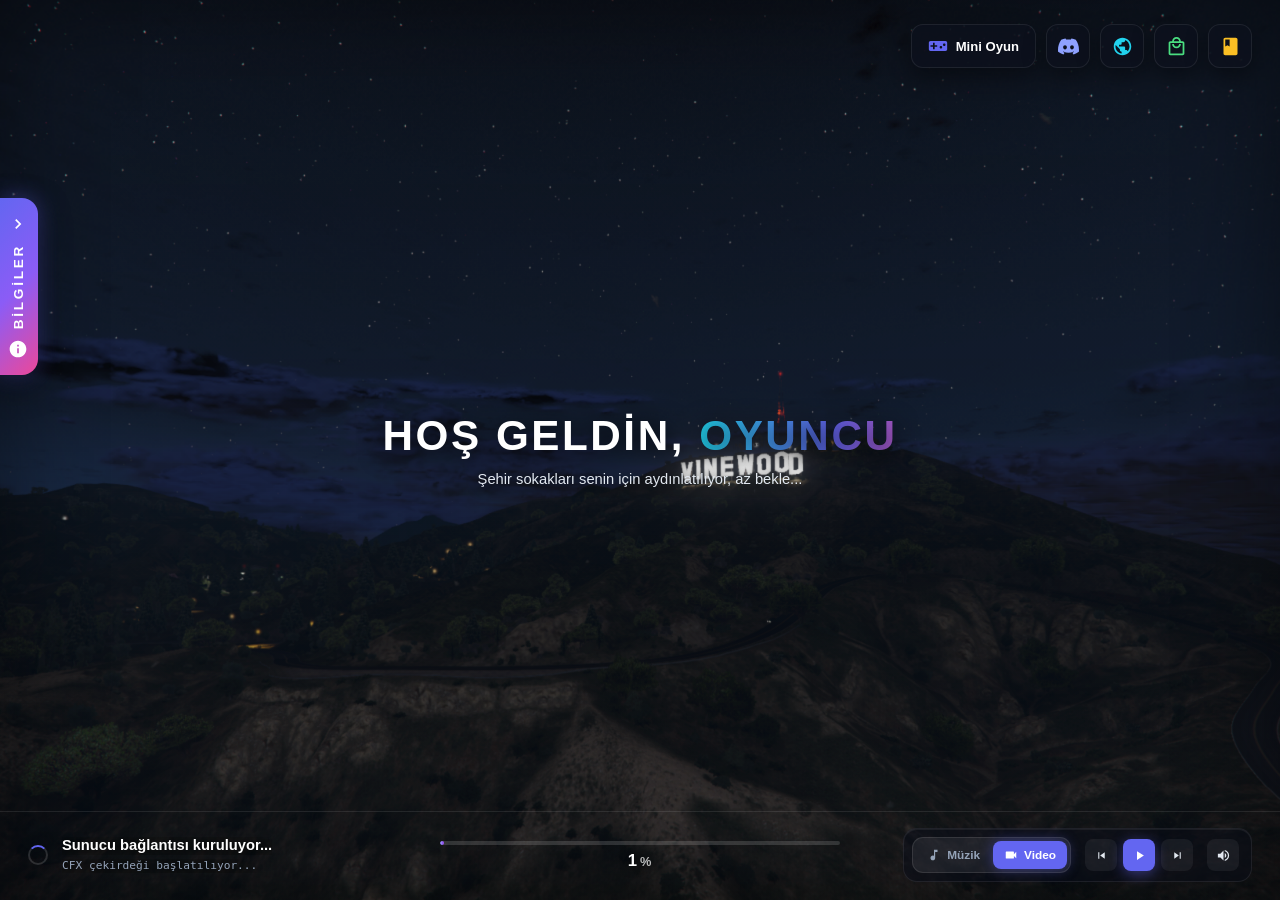
<file: NtLoading.V3/html/index.html>
<!DOCTYPE html>
<html lang="tr">
<head>
    <meta charset="UTF-8">
    <meta name="viewport" content="width=device-width, initial-scale=1.0">
    <title>FiveM Loading Screen</title>

    <!-- Stylesheets -->
    <link rel="stylesheet" href="css/animations.css">
    <link rel="stylesheet" href="css/style.css">
</head>
<body>

    <!-- 1. BACKGROUND MEDIA LAYER -->
    <div id="background-layer">
        <!-- Local Video Element -->
        <video id="bg-video" class="bg-media" playsinline muted loop disablepictureinpicture></video>

        <!-- YouTube Video IFrame Embed -->
        <div id="bg-youtube-wrapper">
            <iframe id="bg-youtube-frame" frameborder="0" allow="accelerometer; autoplay; clipboard-write; encrypted-media; gyroscope; picture-in-picture; web-share" allowfullscreen referrerpolicy="strict-origin-when-cross-origin"></iframe>
        </div>

        <!-- Image Slideshow Container -->
        <div id="bg-slider"></div>

        <!-- Dark Gradient Overlay & Vignette for Readability -->
        <div id="bg-overlay"></div>
        <div id="bg-vignette"></div>
    </div>

    <!-- 2. AMBIENT PARTICLES & CURSOR SPOTLIGHT -->
    <canvas id="particles-canvas"></canvas>
    <div id="cursor-glow"></div>

    <!-- 3. MAIN UI CONTAINER -->
    <div id="app-container">

        <!-- TOP ROW (Left Panel & Right Music Player) -->
        <div class="top-row">

            <!-- LEFT COLUMN: info panel (slides in from the left edge) -->
            <div class="left-column">
            <!-- Edge tab that opens the info panel (shown while the panel is closed) -->
            <button id="panel-expand-btn" class="panel-tab" title="Bilgileri Göster">
                <svg class="panel-tab-arrow" viewBox="0 0 24 24"><path d="M10 6L8.59 7.41 13.17 12l-4.58 4.59L10 18l6-6z"/></svg>
                <span class="panel-tab-label">Bilgiler</span>
                <svg class="panel-tab-icon" viewBox="0 0 24 24"><path d="M12 2C6.48 2 2 6.48 2 12s4.48 10 10 10 10-4.48 10-10S17.52 2 12 2zm1 15h-2v-6h2v6zm0-8h-2V7h2v2z"/></svg>
            </button>

            <!-- LEFT INFORMATION PANEL -->
            <aside id="left-panel">
                <!-- Server Brand Header -->
                <div class="server-header">
                    <div class="logo-wrapper">
                        <img id="server-logo" class="server-logo" src="assets/logo.png" alt="Server Logo">
                    </div>
                    <div class="server-titles">
                        <h1 id="server-name" class="server-name">LUMINA ROLEPLAY</h1>
                        <p id="server-tagline" class="server-tagline">Yeni Nesil Şehir & Kaliteli Rol Deneyimi</p>
                        <div class="status-badge">
                            <span class="badge-dot"></span>
                            <span id="status-badge-text">V2.5 • Çevrimiçi</span>
                        </div>
                    </div>
                    <!-- Close / Collapse Button -->
                    <button id="panel-collapse-btn" class="panel-collapse-btn" title="Bilgi Panelini Kapat / Gizle">
                        <svg viewBox="0 0 24 24"><path fill="currentColor" d="M19 6.41L17.59 5 12 10.59 6.41 5 5 6.41 10.59 12 5 17.59 6.41 19 12 13.41 17.59 19 19 17.59 13.41 12z"/></svg>
                    </button>
                </div>

                <!-- Tab Navigation Buttons -->
                <nav class="tab-nav" id="tab-nav">
                    <button class="tab-btn active" data-tab="staff">
                        <svg viewBox="0 0 24 24"><path d="M5 16L3 5l5.5 5L12 4l3.5 6L21 5l-2 11H5zm14 3c0 .6-.4 1-1 1H6c-.6 0-1-.4-1-1v-1h14v1z"/></svg>
                        <span>Ekip</span>
                    </button>
                    <button class="tab-btn" data-tab="rules">
                        <svg viewBox="0 0 24 24"><path d="M12 1L3 5v6c0 5.55 3.84 10.74 9 12 5.16-1.26 9-6.45 9-12V5l-9-4zm-2 16l-4-4 1.41-1.41L10 14.17l6.59-6.59L18 9l-8 8z"/></svg>
                        <span>Kurallar</span>
                    </button>
                    <button class="tab-btn" data-tab="keybinds">
                        <svg viewBox="0 0 24 24"><path d="M20 5H4c-1.1 0-1.99.9-1.99 2L2 17c0 1.1.9 2 2 2h16c1.1 0 2-.9 2-2V7c0-1.1-.9-2-2-2zm-9 3h2v2h-2V8zm0 3h2v2h-2v-2zM8 8h2v2H8V8zm0 3h2v2H8v-2zm-1 2H5v-2h2v2zm0-3H5V8h2v2zm9 7H8v-2h8v2zm0-4h-2v-2h2v2zm0-3h-2V8h2v2zm3 3h-2v-2h2v2zm0-3h-2V8h2v2z"/></svg>
                        <span>Tuşlar</span>
                    </button>
                    <button class="tab-btn" data-tab="gallery">
                        <svg viewBox="0 0 24 24"><path d="M21 19V5c0-1.1-.9-2-2-2H5c-1.1 0-2 .9-2 2v14c0 1.1.9 2 2 2h14c1.1 0 2-.9 2-2zM8.5 13.5l2.5 3.01L14.5 12l4.5 6H5l3.5-4.5z"/></svg>
                        <span>Galeri</span>
                    </button>
                </nav>

                <!-- Tab Content Area -->
                <div class="tab-content-area" id="tab-content-area">

                    <!-- TAB 1: STAFF (rendered from Config.panel.tabs.staff) -->
                    <div class="tab-pane active" id="tab-staff">
                        <div class="staff-list" id="staff-list"></div>
                    </div>

                    <!-- TAB 2: RULES (rendered from Config.panel.tabs.rules) -->
                    <div class="tab-pane" id="tab-rules">
                        <div class="rules-list" id="rules-list"></div>
                    </div>

                    <!-- TAB 3: KEYBINDS (rendered from Config.panel.tabs.keybinds) -->
                    <div class="tab-pane" id="tab-keybinds">
                        <div class="keys-grid" id="keys-grid"></div>
                    </div>

                    <!-- TAB 4: GALLERY -->
                    <div class="tab-pane" id="tab-gallery">
                        <div class="gallery-container">
                            <div class="gallery-display">
                                <img id="gallery-img" class="gallery-img" src="assets/images/vinewood.png" alt="Server Photo">
                                <button id="gallery-prev" class="gallery-nav-btn prev" title="Önceki">
                                    <svg width="18" height="18" viewBox="0 0 24 24"><path fill="currentColor" d="M15.41 7.41L14 6l-6 6 6 6 1.41-1.41L10.83 12z"/></svg>
                                </button>
                                <button id="gallery-next" class="gallery-nav-btn next" title="Sonraki">
                                    <svg width="18" height="18" viewBox="0 0 24 24"><path fill="currentColor" d="M10 6L8.59 7.41 13.17 12l-4.58 4.59L10 18l6-6z"/></svg>
                                </button>
                            </div>
                            <div id="gallery-caption" class="gallery-caption">Vinewood Tepeleri & Gün Batımı Manzarası</div>
                            <div id="gallery-dots" class="gallery-dots"></div>
                        </div>
                    </div>

                </div>
            </aside>
            </div>

            <!-- TOP RIGHT: mini game button + social / link buttons (rendered from Config.socials) -->
            <div class="top-right">
                <button id="minigame-open-btn" class="minigame-open-btn" title="Beklerken mini oyun oyna">
                    <svg viewBox="0 0 24 24"><path d="M21 6H3c-1.1 0-2 .9-2 2v8c0 1.1.9 2 2 2h18c1.1 0 2-.9 2-2V8c0-1.1-.9-2-2-2zm-10 7H8v3H6v-3H3v-2h3V8h2v3h3v2zm4.5 2c-.83 0-1.5-.67-1.5-1.5s.67-1.5 1.5-1.5 1.5.67 1.5 1.5-.67 1.5-1.5 1.5zm4-3c-.83 0-1.5-.67-1.5-1.5S18.67 9 19.5 9s1.5.67 1.5 1.5-.67 1.5-1.5 1.5z"/></svg>
                    <span>Mini Oyun</span>
                </button>
                <div id="social-bar" class="social-bar"></div>
            </div>

        </div>

        <!-- SCREEN CENTER: PLAYER GREETING & ROTATING MESSAGE -->
        <div id="player-greeting-dock">
            <h2 class="greeting-title">
                <span class="greeting-prefix">Hoş geldin,</span>
                <span id="dock-player-name" class="neon-player-name">Oyuncu</span>
            </h2>
            <div id="rotating-status-message" class="rotating-status-message">Şehir sokakları senin için aydınlatılıyor, az bekle...</div>
        </div>

        <!-- BOTTOM LOADING DOCK -->
        <footer id="bottom-dock">
            <!-- LEFT: status + detailed log line (from FiveM onLogLine) -->
            <div class="dock-left">
                <div class="dock-spinner"></div>
                <div class="dock-status-texts">
                    <span id="status-main-text" class="status-main-text">Sunucu bağlantısı kuruluyor...</span>
                    <span id="dock-log-line" class="dock-log-line">Kaynaklar hazırlanıyor...</span>
                </div>
            </div>

            <!-- CENTER: progress bar + percentage -->
            <div class="dock-center">
                <div id="loading-bar-track" class="loading-bar-track">
                    <div id="loading-bar-fill" class="loading-bar-fill"></div>
                </div>
                <div id="dock-percentage" class="dock-percentage">
                    <span id="dock-percentage-value">0</span><span class="dock-percentage-sign">%</span>
                </div>
            </div>

            <!-- RIGHT: music player -->
            <section id="music-player">
                <!-- Sound source switch: playlist music / background video sound -->
                <div class="source-switch" id="audio-source-switch">
                    <button class="source-option" data-source="music" title="Şarkı listesini çal">
                        <svg viewBox="0 0 24 24"><path d="M12 3v10.55c-.59-.34-1.27-.55-2-.55-2.21 0-4 1.79-4 4s1.79 4 4 4 4-1.79 4-4V7h4V3h-6z"/></svg>
                        <span>Müzik</span>
                    </button>
                    <button class="source-option" data-source="video" title="Arka plan videosunun sesini çal">
                        <svg viewBox="0 0 24 24"><path d="M17 10.5V7c0-.55-.45-1-1-1H4c-.55 0-1 .45-1 1v10c0 .55.45 1 1 1h12c.55 0 1-.45 1-1v-3.5l4 4v-11l-4 4z"/></svg>
                        <span>Video</span>
                    </button>
                </div>
                <div class="player-main-info">
                    <div class="disc-wrapper">
                        <img id="album-cover" class="album-cover" src="assets/images/vinewood.png" alt="Album Cover">
                        <div class="disc-center-dot"></div>
                    </div>
                    <div class="track-details">
                        <div id="track-title" class="track-title">Lost in Night City</div>
                        <div id="track-artist" class="track-artist">Lumina Radio</div>
                    </div>
                    <!-- Equalizer bars animation -->
                    <div class="mini-eq" id="mini-eq">
                        <span class="eq-bar"></span>
                        <span class="eq-bar"></span>
                        <span class="eq-bar"></span>
                        <span class="eq-bar"></span>
                    </div>
                </div>

                <!-- Autoplay Policy Prompt Button -->
                <div id="autoplay-prompt" title="Müziği başlatmak için tıklayın">
                    <svg viewBox="0 0 24 24"><path d="M12 3v10.55c-.59-.34-1.27-.55-2-.55-2.21 0-4 1.79-4 4s1.79 4 4 4 4-1.79 4-4V7h4V3h-6z"/></svg>
                    <span>Müziği Başlatmak İçin Tıklayın</span>
                </div>

                <!-- Seek Bar -->
                <div class="progress-container">
                    <div class="progress-track-wrapper" id="progress-track">
                        <div class="progress-fill" id="progress-fill"></div>
                    </div>
                    <div class="time-stamps">
                        <span id="current-time">00:00</span>
                        <span id="duration-time">00:00</span>
                    </div>
                </div>

                <!-- Controls Buttons -->
                <div class="player-controls">
                    <button class="control-btn" id="shuffle-btn" title="Karışık Çal">
                        <svg viewBox="0 0 24 24"><path d="M10.59 9.17L5.41 4 4 5.41l5.17 5.17 1.42-1.41zM14.5 4l2.04 2.04L4 18.59 5.41 20 17.96 7.46 20 9.5V4h-5.5zm.33 9.41l-1.41 1.41 3.13 3.13L14.5 20H20v-5.5l-2.04 2.04-3.13-3.13z"/></svg>
                    </button>
                    <button class="control-btn" id="prev-track-btn" title="Önceki Parça">
                        <svg viewBox="0 0 24 24"><path d="M6 6h2v12H6zm3.5 6l8.5 6V6z"/></svg>
                    </button>
                    <button class="control-btn play-pause-btn" id="play-pause-btn" title="Oynat / Duraklat (Space)">
                        <svg id="play-pause-icon" viewBox="0 0 24 24"><path d="M8 5v14l11-7z"/></svg>
                    </button>
                    <button class="control-btn" id="next-track-btn" title="Sonraki Parça">
                        <svg viewBox="0 0 24 24"><path d="M6 18l8.5-6L6 6v12zM16 6v12h2V6h-2z"/></svg>
                    </button>
                    <button class="control-btn" id="repeat-btn" title="Tekrarla">
                        <svg viewBox="0 0 24 24"><path d="M7 7h10v3l4-4-4-4v3H5v6h2V7zm10 10H7v-3l-4 4 4 4v-3h12v-6h-2v4z"/></svg>
                    </button>
                </div>

                <!-- Volume Slider & Mute -->
                <div class="volume-row">
                    <button class="mute-btn" id="mute-btn" title="Sesi Aç / Kapat">
                        <svg id="mute-icon" viewBox="0 0 24 24"><path d="M3 9v6h4l5 5V4L7 9H3zm13.5 3c0-1.77-1.02-3.29-2.5-4.03v8.05c1.48-.73 2.5-2.25 2.5-4.02zM14 3.23v2.06c2.89.86 5 3.54 5 6.71s-2.11 5.85-5 6.71v2.06c4.01-.91 7-4.49 7-8.77s-2.99-7.86-7-8.77z"/></svg>
                    </button>
                    <input type="range" class="volume-slider" id="volume-slider" min="0" max="100" value="25" title="Ses Seviyesi">
                </div>
            </section>
        </footer>

    </div>

    <!-- MINI GAME OVERLAY (background video / music pause while it is open) -->
    <div id="minigame-overlay" class="minigame-overlay" hidden>
        <canvas id="minigame-canvas"></canvas>

        <!-- Top left: score card -->
        <div class="minigame-scorecard">
            <div id="minigame-scorebox" class="minigame-scorebox">
                <span class="minigame-score-label">Skor</span>
                <b id="minigame-score" class="minigame-score-value">0</b>
                <span id="minigame-record" class="minigame-record" hidden>Yeni rekor</span>
                <div id="minigame-gains" class="minigame-gains"></div>
            </div>
            <div class="minigame-substats">
                <span>Son skor <b id="minigame-last">0</b></span>
                <span>En iyi <b id="minigame-best">0</b></span>
                <span>Uzunluk <b id="minigame-length">0</b></span>
            </div>
        </div>

        <!-- Top center: real loading progress -->
        <div class="minigame-loading">Sunucu yükleniyor <b><span id="minigame-loading">0</span>%</b></div>

        <!-- Top right: close button + live ranking -->
        <div class="minigame-side">
            <button id="minigame-close" class="minigame-close">
                <svg viewBox="0 0 24 24"><path d="M19 6.41L17.59 5 12 10.59 6.41 5 5 6.41 10.59 12 5 17.59 6.41 19 12 13.41 17.59 19 19 17.59 13.41 12z"/></svg>
                <span>Kapat</span>
            </button>
            <div class="minigame-rankcard">
                <span class="minigame-rank-title">Sıralama</span>
                <ol id="minigame-ranks" class="minigame-ranks"></ol>
            </div>
        </div>

        <div id="minigame-banner" class="minigame-banner"></div>

        <div class="minigame-hint">Fareyle yönlendir · Basılı tut veya Boşluk: hızlan · Altın yıldız: süper yem · Esc: kapat</div>

        <div id="minigame-gameover" class="minigame-gameover" hidden>
            <div class="minigame-skull">💀</div>
            <h3 id="minigame-death-title">Yandın!</h3>
            <p id="minigame-death-message" class="minigame-death-message"></p>
            <p>Skor: <b id="minigame-final-score">0</b></p>
            <button id="minigame-restart" class="minigame-restart">Tekrar Oyna</button>
        </div>
    </div>

    <!-- TOAST NOTIFICATION (Copy feedback etc.) -->
    <div id="toast-notification">
        <svg viewBox="0 0 24 24"><path d="M9 16.17L4.83 12l-1.42 1.41L9 19 21 7l-1.41-1.41z"/></svg>
        <span id="toast-text">Bağlantı panoya kopyalandı!</span>
    </div>

    <!-- JAVASCRIPT MODULES -->
    <script src="config.js"></script>
    <script src="js/background.js"></script>
    <script src="js/player.js"></script>
    <script src="js/loader.js"></script>
    <script src="js/game.js"></script>
    <script src="js/app.js"></script>

</body>
</html>
</file>
<file: NtLoading.V3/html/css/animations.css>
/**
 * ====================================================================
 *                 ANIMATIONS & MICRO-INTERACTIONS
 * ====================================================================
 */

/* Staggered Fade In Up for Main UI Elements */
@keyframes fadeInUp {
    0% {
        opacity: 0;
        transform: translateY(24px);
    }
    100% {
        opacity: 1;
        transform: translateY(0);
    }
}

@keyframes fadeInLeft {
    0% {
        opacity: 0;
        transform: translateX(-32px);
    }
    100% {
        opacity: 1;
        transform: translateX(0);
    }
}

@keyframes fadeInRight {
    0% {
        opacity: 0;
        transform: translateX(32px);
    }
    100% {
        opacity: 1;
        transform: translateX(0);
    }
}

@keyframes fadeInScale {
    0% {
        opacity: 0;
        transform: scale(0.95);
    }
    100% {
        opacity: 1;
        transform: scale(1);
    }
}

/* Vinyl / Music Disc Rotation */
@keyframes spinDisc {
    0% {
        transform: rotate(0deg);
    }
    100% {
        transform: rotate(360deg);
    }
}

/* Shimmer Wave on Loading Bar */
@keyframes shimmerWave {
    0% {
        transform: translateX(-100%);
    }
    100% {
        transform: translateX(200%);
    }
}

/* Pulsing Status Dot */
@keyframes pulseGlow {
    0%, 100% {
        transform: scale(1);
        opacity: 0.9;
        box-shadow: 0 0 0 0 rgba(99, 102, 241, 0.6);
    }
    50% {
        transform: scale(1.1);
        opacity: 1;
        box-shadow: 0 0 14px 4px rgba(99, 102, 241, 0.35);
    }
}

@keyframes pulseDotGreen {
    0%, 100% {
        opacity: 1;
        transform: scale(1);
        box-shadow: 0 0 6px rgba(34, 197, 94, 0.7);
    }
    50% {
        opacity: 0.6;
        transform: scale(0.85);
        box-shadow: 0 0 2px rgba(34, 197, 94, 0.3);
    }
}

/* Audio Visualizer Equalizer Bars */
@keyframes eqBar1 {
    0%, 100% { height: 6px; }
    50% { height: 18px; }
}

@keyframes eqBar2 {
    0%, 100% { height: 14px; }
    50% { height: 8px; }
}

@keyframes eqBar3 {
    0%, 100% { height: 8px; }
    50% { height: 22px; }
}

@keyframes eqBar4 {
    0%, 100% { height: 18px; }
    50% { height: 6px; }
}

/* Neon Flow Gradient Animation */
@keyframes neonFlow {
    0% {
        background-position: 0% 50%;
    }
    100% {
        background-position: 200% 50%;
    }
}

/* Rotating Message Transition */
@keyframes textSlideFade {
    0% {
        opacity: 0;
        transform: translateY(6px);
    }
    100% {
        opacity: 1;
        transform: translateY(0);
    }
}

/* Bottom Dock entrance */
@keyframes dockRise {
    0% {
        opacity: 0;
        transform: translateY(40px);
    }
    100% {
        opacity: 1;
        transform: translateY(0);
    }
}

/* Info panel edge tab: nudge, glow pulse, sheen and arrow */
@keyframes tabNudge {
    0%, 70%, 100% {
        transform: translateX(0);
    }
    78% {
        transform: translateX(8px);
    }
    86% {
        transform: translateX(0);
    }
    93% {
        transform: translateX(5px);
    }
}

@keyframes tabGlow {
    0%, 100% {
        box-shadow: 0 10px 30px rgba(0, 0, 0, 0.5), 0 0 14px rgba(99, 102, 241, 0.45);
    }
    50% {
        box-shadow: 0 10px 30px rgba(0, 0, 0, 0.5), 0 0 34px rgba(236, 72, 153, 0.75);
    }
}

@keyframes tabSheen {
    0%, 55% {
        transform: translateY(-120%);
    }
    100% {
        transform: translateY(340%);
    }
}

@keyframes tabArrow {
    0%, 100% {
        transform: translateX(-2px);
    }
    50% {
        transform: translateX(3px);
    }
}

/* Mini game: score pop, floating gains, banner, death screen */
@keyframes scoreBump {
    0% {
        transform: scale(1);
    }
    40% {
        transform: scale(1.28);
        color: #4ade80;
    }
    100% {
        transform: scale(1);
    }
}

@keyframes gainFloat {
    0% {
        opacity: 0;
        transform: translateY(8px);
    }
    20% {
        opacity: 1;
    }
    100% {
        opacity: 0;
        transform: translateY(-26px);
    }
}

@keyframes recordPulse {
    0%, 100% {
        transform: scale(1);
        box-shadow: 0 0 0 rgba(253, 224, 71, 0);
    }
    50% {
        transform: scale(1.08);
        box-shadow: 0 0 14px rgba(253, 224, 71, 0.7);
    }
}

@keyframes bannerPop {
    0% {
        opacity: 0;
        transform: translateX(-50%) scale(0.5);
    }
    15% {
        opacity: 1;
        transform: translateX(-50%) scale(1.12);
    }
    25%, 75% {
        opacity: 1;
        transform: translateX(-50%) scale(1);
    }
    100% {
        opacity: 0;
        transform: translateX(-50%) scale(1) translateY(-24px);
    }
}

@keyframes gameShake {
    0%, 100% {
        transform: translate(0, 0);
    }
    15% {
        transform: translate(-12px, 6px);
    }
    30% {
        transform: translate(10px, -8px);
    }
    45% {
        transform: translate(-8px, -4px);
    }
    60% {
        transform: translate(6px, 6px);
    }
    80% {
        transform: translate(-3px, 2px);
    }
}

@keyframes deathDrop {
    0% {
        opacity: 0;
        transform: translate(-50%, -140%) rotate(-8deg);
    }
    100% {
        opacity: 1;
        transform: translate(-50%, -50%) rotate(0deg);
    }
}

@keyframes skullWobble {
    0%, 100% {
        transform: rotate(-12deg) scale(1);
    }
    50% {
        transform: rotate(12deg) scale(1.12);
    }
}

/* Greeting text swap: rises in from below while sharpening */
@keyframes textChangeIn {
    0% {
        opacity: 0;
        transform: translateY(14px);
        filter: blur(8px);
        letter-spacing: 0.18em;
    }
    100% {
        opacity: 1;
        transform: translateY(0);
        filter: blur(0);
    }
}

/* Reduced Motion Override for Accessibility & Performance */
@media (prefers-reduced-motion: reduce) {
    *,
    *::before,
    *::after {
        animation-duration: 0.01ms !important;
        animation-iteration-count: 1 !important;
        transition-duration: 0.01ms !important;
    }
}
</file>
<file: NtLoading.V3/html/css/style.css>
/**
 * ====================================================================
 *                 FIVEM LOADING SCREEN - MAIN STYLES
 * ====================================================================
 */

:root {
    --primary: #6366f1;
    --primary-gradient: linear-gradient(135deg, #6366f1 0%, #8b5cf6 50%, #ec4899 100%);
    --secondary: #a855f7;
    --glow: rgba(99, 102, 241, 0.45);
    --card-bg: rgba(13, 17, 28, 0.78);
    --card-border: rgba(255, 255, 255, 0.08);
    --card-hover-border: rgba(99, 102, 241, 0.35);
    --text: #f8fafc;
    --muted: #94a3b8;
    --dark-overlay: 0.65;
    --glass-blur: 24px;
    --font-display: "Orbitron", "Bahnschrift", "Agency FB", "Segoe UI", sans-serif;
}

* {
    box-sizing: border-box;
    margin: 0;
    padding: 0;
    -webkit-font-smoothing: antialiased;
    -moz-osx-font-smoothing: grayscale;
}

body {
    width: 100vw;
    height: 100vh;
    overflow: hidden;
    background-color: #080a10;
    color: var(--text);
    font-family: -apple-system, BlinkMacSystemFont, "Inter", "Segoe UI", Roboto, Helvetica, Arial, sans-serif;
    user-select: none;
    -webkit-user-select: none;
    display: flex;
    flex-direction: column;
    justify-content: space-between;
    position: relative;
    transition: opacity 0.8s ease-in-out;
}

body.fade-out {
    opacity: 0 !important;
}

/* ====================================================================
   1. BACKGROUND LAYER (Video / YouTube / Image Slider)
   ==================================================================== */
#background-layer {
    position: absolute;
    top: 0;
    left: 0;
    width: 100%;
    height: 100%;
    z-index: 1;
    overflow: hidden;
    pointer-events: none;
}

.bg-media {
    position: absolute;
    top: 50%;
    left: 50%;
    width: 100vw;
    height: 100vh;
    min-width: 100%;
    min-height: 100%;
    transform: translate(-50%, -50%);
    object-fit: cover;
    opacity: 0;
    transition: opacity 1.2s ease-in-out;
    pointer-events: none;
    z-index: 1;
}

.bg-media.active {
    opacity: 1;
}

/* YouTube IFrame Full Coverage */
#bg-youtube-wrapper {
    position: absolute;
    top: 0;
    left: 0;
    width: 100%;
    height: 100%;
    overflow: hidden;
    z-index: 1;
    opacity: 0;
    transition: opacity 1.2s ease-in-out;
}

#bg-youtube-wrapper.active {
    opacity: 1;
}

#bg-youtube-frame {
    position: absolute;
    top: 50%;
    left: 50%;
    width: 100vw;
    height: 56.25vw; /* 16:9 aspect ratio */
    min-height: 100vh;
    min-width: 177.77vh; /* 16:9 aspect ratio */
    transform: translate(-50%, -50%);
    border: none;
    pointer-events: none;
}

/* Image Slider Container */
#bg-slider {
    position: absolute;
    top: 0;
    left: 0;
    width: 100%;
    height: 100%;
    z-index: 0;
}

.slide-img {
    position: absolute;
    top: 0;
    left: 0;
    width: 100%;
    height: 100%;
    background-size: cover;
    background-position: center;
    background-repeat: no-repeat;
    opacity: 0;
    transform: scale(1.04);
    transition: opacity 1.4s ease-in-out, transform 10s ease-out;
}

.slide-img.active {
    opacity: 1;
    transform: scale(1);
}

/* YouTube diagnostics line (config: background.youtube.debug) */
#bg-debug {
    position: fixed;
    top: 6px;
    left: 50%;
    transform: translateX(-50%);
    z-index: 40;
    max-width: 70vw;
    padding: 6px 12px;
    border-radius: 8px;
    background: rgba(0, 0, 0, 0.85);
    color: #fde047;
    font: 12px/1.4 ui-monospace, Consolas, monospace;
    text-align: center;
    pointer-events: none;
}

/* Dark Overlay & Vignette */
#bg-overlay {
    position: absolute;
    top: 0;
    left: 0;
    width: 100%;
    height: 100%;
    background: linear-gradient(180deg, rgba(8, 10, 18, 0.15) 0%, rgba(8, 10, 18, 0.45) 100%);
    opacity: var(--dark-overlay);
    z-index: 2;
    pointer-events: none;
}

/* Subtle Vignette Edge */
#bg-vignette {
    position: absolute;
    top: 0;
    left: 0;
    width: 100%;
    height: 100%;
    box-shadow: inset 0 0 100px rgba(0, 0, 0, 0.45);
    z-index: 3;
    pointer-events: none;
}

/* ====================================================================
   2. FX LAYERS (Particles Canvas & Mouse Spotlight)
   ==================================================================== */
#particles-canvas {
    position: absolute;
    top: 0;
    left: 0;
    width: 100%;
    height: 100%;
    z-index: 4;
    pointer-events: none;
}

#cursor-glow {
    position: absolute;
    width: 600px;
    height: 600px;
    border-radius: 50%;
    background: radial-gradient(circle, var(--glow) 0%, rgba(99, 102, 241, 0) 70%);
    pointer-events: none;
    transform: translate(-50%, -50%);
    z-index: 5;
    opacity: 0.35;
    transition: opacity 0.3s ease;
    will-change: left, top;
}

/* ====================================================================
   3. MAIN INTERFACE CONTAINER
   ==================================================================== */
#app-container {
    position: relative;
    width: 100%;
    height: 100%;
    z-index: 10;
    display: flex;
    flex-direction: column;
    justify-content: space-between;
    --pad-x: 48px;
    --pad-y: 36px;
    padding: var(--pad-y) var(--pad-x);
    pointer-events: none; /* children enable pointer events */
}

/* ====================================================================
   4. TOP ROW (Left Logo/Info & Right Music Player)
   ==================================================================== */
.top-row {
    width: 100%;
    display: flex;
    justify-content: space-between;
    align-items: flex-start;
    gap: 32px;
    flex: 1;
    min-height: 0;
    margin-bottom: 24px;
}

/* ====================================================================
   5. LEFT INFORMATION PANEL
   ==================================================================== */
#left-panel {
    pointer-events: auto;
    width: 385px;
    max-width: 40vw;
    height: calc(100% - 10px);
    max-height: 560px;
    background: var(--card-bg);
    backdrop-filter: blur(var(--glass-blur)) saturate(180%);
    -webkit-backdrop-filter: blur(var(--glass-blur)) saturate(180%);
    border: 1px solid var(--card-border);
    border-radius: 20px;
    padding: 18px 20px;
    display: flex;
    flex-direction: column;
    box-shadow: 0 20px 50px rgba(0, 0, 0, 0.5), inset 0 1px 0 rgba(255, 255, 255, 0.1);
    animation: fadeInLeft 0.6s cubic-bezier(0.16, 1, 0.3, 1);
    position: relative;
    overflow: hidden;
    transition: transform 0.4s cubic-bezier(0.16, 1, 0.3, 1), opacity 0.35s ease;
}

#left-panel.collapsed {
    transform: translateX(calc(-100% - 60px)) !important;
    opacity: 0 !important;
    pointer-events: none !important;
}

/* Close / Collapse Icon Button */
.panel-collapse-btn {
    width: 28px;
    height: 28px;
    border-radius: 8px;
    background: rgba(255, 255, 255, 0.05);
    border: 1px solid rgba(255, 255, 255, 0.08);
    color: var(--muted);
    cursor: pointer;
    display: flex;
    align-items: center;
    justify-content: center;
    flex-shrink: 0;
    transition: all 0.2s ease;
    margin-left: auto;
}

.panel-collapse-btn svg {
    width: 14px;
    height: 14px;
}

.panel-collapse-btn:hover {
    color: #ffffff;
    background: rgba(239, 68, 68, 0.2);
    border-color: rgba(239, 68, 68, 0.4);
}

/* Top Glow Edge on Left Panel */
#left-panel::before {
    content: "";
    position: absolute;
    top: 0;
    left: 20%;
    right: 20%;
    height: 1px;
    background: linear-gradient(90deg, transparent, var(--primary), transparent);
}

/* Server Brand Header */
.server-header {
    display: flex;
    align-items: center;
    gap: 12px;
    margin-bottom: 14px;
    padding-bottom: 14px;
    border-bottom: 1px solid rgba(255, 255, 255, 0.07);
}

.logo-wrapper {
    position: relative;
    width: 44px;
    height: 44px;
    flex-shrink: 0;
    border-radius: 12px;
    background: rgba(255, 255, 255, 0.04);
    display: flex;
    align-items: center;
    justify-content: center;
    border: 1px solid rgba(255, 255, 255, 0.1);
    box-shadow: 0 4px 16px var(--glow);
}

.server-logo {
    width: 32px;
    height: 32px;
    object-fit: contain;
    filter: drop-shadow(0 2px 8px rgba(0, 0, 0, 0.3));
}

.server-titles {
    flex: 1;
    min-width: 0;
}

.server-name {
    font-size: 1.05rem;
    font-weight: 800;
    letter-spacing: 0.04em;
    text-transform: uppercase;
    background: linear-gradient(135deg, #ffffff 30%, #c7d2fe 100%);
    -webkit-background-clip: text;
    -webkit-text-fill-color: transparent;
    line-height: 1.2;
    white-space: nowrap;
    overflow: hidden;
    text-overflow: ellipsis;
}

.server-tagline {
    font-size: 0.72rem;
    color: var(--muted);
    font-weight: 500;
    margin-top: 2px;
    white-space: nowrap;
    overflow: hidden;
    text-overflow: ellipsis;
}

.status-badge {
    display: inline-flex;
    align-items: center;
    gap: 5px;
    font-size: 0.65rem;
    font-weight: 600;
    color: #4ade80;
    background: rgba(34, 197, 94, 0.12);
    border: 1px solid rgba(34, 197, 94, 0.25);
    padding: 2px 7px;
    border-radius: 20px;
    margin-top: 4px;
}

.badge-dot {
    width: 6px;
    height: 6px;
    border-radius: 50%;
    background-color: #22c55e;
    animation: pulseDotGreen 2s infinite;
}

/* Tab Navigation Bar */
.tab-nav {
    display: flex;
    background: rgba(0, 0, 0, 0.35);
    border: 1px solid rgba(255, 255, 255, 0.06);
    border-radius: 12px;
    padding: 3px;
    gap: 3px;
    margin-bottom: 12px;
}

.tab-btn {
    flex: 1;
    display: flex;
    align-items: center;
    justify-content: center;
    gap: 4px;
    padding: 6px 4px;
    border: none;
    background: transparent;
    color: var(--muted);
    font-size: 0.72rem;
    font-weight: 600;
    border-radius: 8px;
    cursor: pointer;
    transition: all 0.25s ease;
    white-space: nowrap;
}

.tab-btn svg {
    width: 12px;
    height: 12px;
    fill: currentColor;
    transition: transform 0.25s ease;
}

.tab-btn:hover {
    color: #ffffff;
    background: rgba(255, 255, 255, 0.05);
}

.tab-btn.active {
    color: #ffffff;
    background: var(--primary);
    box-shadow: 0 4px 14px var(--glow);
}

.tab-btn.active svg {
    transform: scale(1.1);
}

/* Tab Content Scroll Area */
.tab-content-area {
    flex: 1;
    overflow-y: auto;
    overflow-x: hidden;
    padding-right: 4px;
    position: relative;
}

/* Custom Scrollbar */
.tab-content-area::-webkit-scrollbar {
    width: 3px;
}

.tab-content-area::-webkit-scrollbar-track {
    background: transparent;
}

.tab-content-area::-webkit-scrollbar-thumb {
    background: rgba(255, 255, 255, 0.15);
    border-radius: 4px;
}

.tab-content-area::-webkit-scrollbar-thumb:hover {
    background: var(--primary);
}

.tab-pane {
    display: none;
    opacity: 0;
    transform: translateY(8px);
    transition: opacity 0.3s ease, transform 0.3s ease;
}

.tab-pane.active {
    display: block;
    opacity: 1;
    transform: translateY(0);
}

/* --- TAB 2: RULES --- */
.rules-list {
    display: flex;
    flex-direction: column;
    gap: 7px;
}

.rule-item {
    display: flex;
    align-items: flex-start;
    gap: 10px;
    padding: 9px 11px;
    background: rgba(255, 255, 255, 0.02);
    border: 1px solid rgba(255, 255, 255, 0.05);
    border-radius: 11px;
    transition: all 0.25s ease;
}

.rule-item:hover {
    background: rgba(255, 255, 255, 0.04);
    border-color: var(--card-hover-border);
    transform: translateX(3px);
}

.rule-number {
    font-size: 0.7rem;
    font-weight: 800;
    color: var(--primary);
    background: rgba(99, 102, 241, 0.12);
    border: 1px solid rgba(99, 102, 241, 0.3);
    padding: 2px 6px;
    border-radius: 6px;
    flex-shrink: 0;
}

.rule-details h4 {
    font-size: 0.78rem;
    font-weight: 700;
    color: #ffffff;
    margin-bottom: 2px;
}

.rule-details p {
    font-size: 0.69rem;
    color: var(--muted);
    line-height: 1.35;
}

/* --- TAB 3: KEYBINDS --- */
.keys-grid {
    display: grid;
    grid-template-columns: 1fr;
    gap: 6px;
}

.key-item {
    display: flex;
    align-items: center;
    justify-content: space-between;
    padding: 7px 11px;
    background: rgba(255, 255, 255, 0.02);
    border: 1px solid rgba(255, 255, 255, 0.05);
    border-radius: 10px;
    transition: all 0.25s ease;
}

.key-item:hover {
    background: rgba(255, 255, 255, 0.05);
    border-color: var(--card-hover-border);
}

.key-desc {
    font-size: 0.74rem;
    color: #e2e8f0;
    font-weight: 500;
}

kbd {
    display: inline-block;
    padding: 3px 8px;
    font-size: 0.68rem;
    font-weight: 700;
    font-family: inherit;
    color: #ffffff;
    background: linear-gradient(180deg, rgba(255, 255, 255, 0.08) 0%, rgba(255, 255, 255, 0.02) 100%);
    border: 1px solid rgba(255, 255, 255, 0.15);
    border-bottom: 2px solid rgba(255, 255, 255, 0.3);
    border-radius: 5px;
    box-shadow: 0 2px 4px rgba(0, 0, 0, 0.35);
    min-width: 32px;
    text-align: center;
}

/* --- TAB 4: GALLERY --- */
.gallery-container {
    display: flex;
    flex-direction: column;
    gap: 12px;
}

.gallery-display {
    position: relative;
    width: 100%;
    height: 220px;
    border-radius: 16px;
    overflow: hidden;
    border: 1px solid rgba(255, 255, 255, 0.1);
    background: #000;
    box-shadow: 0 12px 32px rgba(0, 0, 0, 0.4);
}

.gallery-img {
    width: 100%;
    height: 100%;
    object-fit: cover;
    transition: opacity 0.5s ease;
}

.gallery-nav-btn {
    position: absolute;
    top: 50%;
    transform: translateY(-50%);
    width: 36px;
    height: 36px;
    border-radius: 50%;
    background: rgba(13, 17, 28, 0.75);
    backdrop-filter: blur(8px);
    border: 1px solid rgba(255, 255, 255, 0.15);
    color: #ffffff;
    display: flex;
    align-items: center;
    justify-content: center;
    cursor: pointer;
    transition: all 0.2s ease;
}

.gallery-nav-btn:hover {
    background: var(--primary);
    transform: translateY(-50%) scale(1.1);
}

.gallery-nav-btn.prev {
    left: 10px;
}

.gallery-nav-btn.next {
    right: 10px;
}

.gallery-caption {
    font-size: 0.8rem;
    color: #cbd5e1;
    text-align: center;
    padding: 6px 10px;
    background: rgba(255, 255, 255, 0.03);
    border-radius: 10px;
    border: 1px solid rgba(255, 255, 255, 0.05);
}

.gallery-dots {
    display: flex;
    align-items: center;
    justify-content: center;
    gap: 6px;
    margin-top: 4px;
}

.gallery-dot {
    width: 8px;
    height: 8px;
    border-radius: 50%;
    background: rgba(255, 255, 255, 0.2);
    cursor: pointer;
    transition: all 0.25s ease;
}

.gallery-dot.active {
    width: 20px;
    border-radius: 10px;
    background: var(--primary);
    box-shadow: 0 0 10px var(--glow);
}

/* ====================================================================
   6. RIGHT FLOATING MUSIC PLAYER (COMPACT)
   ==================================================================== */
#music-player {
    pointer-events: auto;
    width: 270px;
    background: var(--card-bg);
    backdrop-filter: blur(var(--glass-blur)) saturate(180%);
    -webkit-backdrop-filter: blur(var(--glass-blur)) saturate(180%);
    border: 1px solid var(--card-border);
    border-radius: 18px;
    padding: 12px 14px;
    display: flex;
    flex-direction: column;
    gap: 8px;
    box-shadow: 0 16px 40px rgba(0, 0, 0, 0.45), inset 0 1px 0 rgba(255, 255, 255, 0.1);
    animation: fadeInRight 0.6s cubic-bezier(0.16, 1, 0.3, 1);
    position: relative;
    overflow: hidden;
}

#music-player::before {
    content: "";
    position: absolute;
    top: 0;
    left: 20%;
    right: 20%;
    height: 1px;
    background: linear-gradient(90deg, transparent, var(--secondary), transparent);
}

.player-main-info {
    display: flex;
    align-items: center;
    gap: 10px;
}

.disc-wrapper {
    position: relative;
    width: 38px;
    height: 38px;
    border-radius: 50%;
    overflow: hidden;
    flex-shrink: 0;
    border: 1.5px solid rgba(255, 255, 255, 0.15);
    box-shadow: 0 3px 12px rgba(0, 0, 0, 0.4);
}

.album-cover {
    width: 100%;
    height: 100%;
    object-fit: cover;
    animation: spinDisc 12s linear infinite;
    animation-play-state: paused;
}

.album-cover.playing {
    animation-play-state: running;
}

.disc-center-dot {
    position: absolute;
    top: 50%;
    left: 50%;
    transform: translate(-50%, -50%);
    width: 10px;
    height: 10px;
    border-radius: 50%;
    background: #080a10;
    border: 1.5px solid rgba(255, 255, 255, 0.3);
}

.track-details {
    flex: 1;
    min-width: 0;
}

.track-title {
    font-size: 0.82rem;
    font-weight: 700;
    color: #ffffff;
    white-space: nowrap;
    overflow: hidden;
    text-overflow: ellipsis;
    line-height: 1.25;
}

.track-artist {
    font-size: 0.68rem;
    color: var(--muted);
    margin-top: 1px;
    white-space: nowrap;
    overflow: hidden;
    text-overflow: ellipsis;
}

/* Mini Equalizer Indicator */
.mini-eq {
    display: flex;
    align-items: flex-end;
    gap: 2px;
    height: 14px;
    padding-right: 2px;
}

.eq-bar {
    width: 2.5px;
    background: var(--primary);
    border-radius: 2px;
    height: 3px;
}

.mini-eq.playing .eq-bar:nth-child(1) { animation: eqBar1 1.1s ease-in-out infinite; }
.mini-eq.playing .eq-bar:nth-child(2) { animation: eqBar2 0.8s ease-in-out infinite; }
.mini-eq.playing .eq-bar:nth-child(3) { animation: eqBar3 1.3s ease-in-out infinite; }
.mini-eq.playing .eq-bar:nth-child(4) { animation: eqBar4 0.9s ease-in-out infinite; }

/* Progress Seek Bar */
.progress-container {
    display: flex;
    flex-direction: column;
    gap: 4px;
}

.progress-track-wrapper {
    position: relative;
    width: 100%;
    height: 4px;
    background: rgba(255, 255, 255, 0.1);
    border-radius: 4px;
    cursor: pointer;
    overflow: hidden;
}

.progress-fill {
    height: 100%;
    width: 0%;
    background: var(--primary-gradient);
    border-radius: 4px;
    transition: width 0.1s linear;
}

.time-stamps {
    display: flex;
    justify-content: space-between;
    font-size: 0.65rem;
    font-weight: 500;
    color: var(--muted);
}

/* Player Controls */
.player-controls {
    display: flex;
    align-items: center;
    justify-content: space-between;
    padding: 0 2px;
}

.control-btn {
    background: transparent;
    border: none;
    color: #94a3b8;
    cursor: pointer;
    display: flex;
    align-items: center;
    justify-content: center;
    width: 24px;
    height: 24px;
    border-radius: 50%;
    transition: all 0.2s ease;
}

.control-btn svg {
    width: 13px;
    height: 13px;
    fill: currentColor;
}

.control-btn:hover {
    color: #ffffff;
    background: rgba(255, 255, 255, 0.08);
}

.control-btn.active-mode {
    color: var(--primary);
}

.play-pause-btn {
    width: 32px;
    height: 32px;
    background: var(--primary);
    color: #ffffff;
    border-radius: 50%;
    box-shadow: 0 3px 14px var(--glow);
    transition: all 0.25s ease;
}

.play-pause-btn svg {
    width: 15px;
    height: 15px;
}

.play-pause-btn:hover {
    background: var(--secondary);
    transform: scale(1.08);
    box-shadow: 0 4px 18px var(--glow);
}

/* Volume Control Row */
.volume-row {
    display: flex;
    align-items: center;
    gap: 8px;
    padding-top: 2px;
    border-top: 1px solid rgba(255, 255, 255, 0.06);
}

.mute-btn {
    background: transparent;
    border: none;
    color: var(--muted);
    cursor: pointer;
    display: flex;
    align-items: center;
    justify-content: center;
    transition: color 0.2s ease;
}

.mute-btn:hover {
    color: #ffffff;
}

.mute-btn.active-mode {
    color: var(--primary);
}

.mute-btn svg {
    width: 15px;
    height: 15px;
    fill: currentColor;
}

.volume-slider {
    flex: 1;
    -webkit-appearance: none;
    height: 3px;
    background: rgba(255, 255, 255, 0.15);
    border-radius: 3px;
    outline: none;
    cursor: pointer;
}

.volume-slider::-webkit-slider-thumb {
    -webkit-appearance: none;
    width: 10px;
    height: 10px;
    border-radius: 50%;
    background: #ffffff;
    box-shadow: 0 0 6px rgba(0, 0, 0, 0.5);
    cursor: pointer;
    transition: transform 0.15s ease;
}

.volume-slider::-webkit-slider-thumb:hover {
    transform: scale(1.25);
    background: var(--primary);
}

/* Autoplay Prompt Pill (if audio blocked) */
#autoplay-prompt {
    display: none;
    align-items: center;
    justify-content: center;
    gap: 6px;
    padding: 6px 10px;
    background: rgba(99, 102, 241, 0.2);
    border: 1px solid rgba(99, 102, 241, 0.4);
    border-radius: 10px;
    font-size: 0.7rem;
    font-weight: 600;
    color: #c7d2fe;
    cursor: pointer;
    animation: pulseGlow 2.5s infinite;
}

#autoplay-prompt svg {
    width: 12px;
    height: 12px;
    fill: currentColor;
}

/* ====================================================================
   7. BOTTOM LOADING DOCK (MINIMAL & SLEEK)
   ==================================================================== */
/* Left column: social buttons on top, info panel below */
.left-column {
    display: flex;
    flex-direction: column;
    align-items: flex-start;
    gap: 14px;
    height: 100%;
    min-height: 0;
}

.left-column #left-panel {
    flex: 1 1 auto;
    height: auto;
    min-height: 0;
}

/* Edge tab: opens the info panel from the left side */
.panel-tab {
    position: fixed;
    top: 22vh;
    left: 0;
    z-index: 20;
    pointer-events: auto;
    display: flex;
    flex-direction: column;
    align-items: center;
    gap: 10px;
    padding: 16px 10px 16px 8px;
    border: none;
    border-radius: 0 16px 16px 0;
    background: var(--primary-gradient);
    color: #ffffff;
    cursor: pointer;
    overflow: hidden;
    box-shadow: 0 10px 30px rgba(0, 0, 0, 0.5), 0 0 22px var(--glow);
    transition: padding 0.25s ease, transform 0.4s cubic-bezier(0.16, 1, 0.3, 1), opacity 0.3s ease;
    animation: tabNudge 3.2s ease-in-out 1.2s infinite, tabGlow 2.4s ease-in-out infinite;
}

/* Light sweeping down the tab */
.panel-tab::after {
    content: "";
    position: absolute;
    left: 0;
    right: 0;
    top: 0;
    height: 45%;
    background: linear-gradient(180deg, transparent 0%, rgba(255, 255, 255, 0.35) 50%, transparent 100%);
    transform: translateY(-120%);
    animation: tabSheen 3.2s ease-in-out 0.6s infinite;
    pointer-events: none;
}

.panel-tab svg {
    width: 20px;
    height: 20px;
    fill: currentColor;
}

.panel-tab-arrow {
    animation: tabArrow 1.2s ease-in-out infinite;
}

.panel-tab-label {
    writing-mode: vertical-rl;
    transform: rotate(180deg);
    font-family: var(--font-display);
    font-size: 0.85rem;
    font-weight: 700;
    letter-spacing: 0.2em;
    text-transform: uppercase;
}

.panel-tab:hover {
    padding-left: 18px;
    animation-play-state: paused;
}

.panel-tab.hidden {
    transform: translateX(-110%);
    opacity: 0;
    pointer-events: none;
    animation: none;
}

/* Top right: mini game button + social buttons */
.top-right {
    display: flex;
    align-items: center;
    gap: 10px;
    margin-left: auto;
}

.minigame-open-btn {
    pointer-events: auto;
    height: 44px;
    display: flex;
    align-items: center;
    gap: 8px;
    padding: 0 16px;
    border-radius: 12px;
    border: 1px solid var(--card-border);
    background: var(--card-bg);
    color: #ffffff;
    font-family: inherit;
    font-size: 0.82rem;
    font-weight: 700;
    cursor: pointer;
    box-shadow: 0 8px 22px rgba(0, 0, 0, 0.4);
    transition: transform 0.2s ease, border-color 0.2s ease, background 0.2s ease;
    animation: fadeInUp 0.5s cubic-bezier(0.16, 1, 0.3, 1) backwards;
}

.minigame-open-btn svg {
    width: 20px;
    height: 20px;
    fill: var(--primary);
}

.minigame-open-btn:hover {
    transform: translateY(-3px);
    border-color: var(--primary);
    background: rgba(255, 255, 255, 0.08);
}

/* Mini game overlay */
.minigame-overlay {
    position: fixed;
    inset: 0;
    z-index: 60;
    background: #070910;
    animation: fadeInScale 0.3s ease;
}

.minigame-overlay[hidden] {
    display: none;
}

#minigame-canvas {
    display: block;
    width: 100%;
    height: 100%;
    cursor: crosshair;
}

.minigame-overlay.shake {
    animation: gameShake 0.5s ease;
}

/* Shared glass look of the HUD cards */
.minigame-scorecard,
.minigame-loading,
.minigame-close,
.minigame-rankcard {
    border-radius: 14px;
    background: rgba(13, 17, 28, 0.82);
    border: 1px solid rgba(255, 255, 255, 0.1);
    font-size: 0.8rem;
    font-weight: 600;
    color: #cbd5e1;
}

/* Top left: score card */
.minigame-scorecard {
    position: absolute;
    top: 20px;
    left: 24px;
    min-width: 230px;
    padding: 14px 18px 12px;
    pointer-events: none;
    overflow: hidden;
    animation: fadeInLeft 0.5s cubic-bezier(0.16, 1, 0.3, 1);
}

/* Colored line running along the top edge */
.minigame-scorecard::before {
    content: "";
    position: absolute;
    top: 0;
    left: 0;
    right: 0;
    height: 2px;
    background: linear-gradient(90deg, #22d3ee, var(--primary), #ec4899, #22d3ee);
    background-size: 200% 100%;
    animation: neonFlow 3s linear infinite;
}

.minigame-scorebox {
    position: relative;
    display: flex;
    align-items: baseline;
    gap: 10px;
}

.minigame-score-label {
    font-family: var(--font-display);
    font-size: 0.72rem;
    font-weight: 700;
    letter-spacing: 0.2em;
    text-transform: uppercase;
    color: var(--muted);
}

.minigame-score-value {
    display: inline-block;
    font-family: var(--font-display);
    font-size: 2rem;
    line-height: 1;
    color: #ffffff;
    font-variant-numeric: tabular-nums;
    transform-origin: left bottom;
}

.minigame-scorebox.bump .minigame-score-value {
    animation: scoreBump 0.35s cubic-bezier(0.16, 1, 0.3, 1);
}

.minigame-record {
    padding: 3px 8px;
    border-radius: 6px;
    background: #fde047;
    color: #1a1300;
    font-size: 0.62rem;
    font-weight: 800;
    letter-spacing: 0.08em;
    text-transform: uppercase;
    animation: recordPulse 1s ease-in-out infinite;
}

.minigame-record[hidden] {
    display: none;
}

.minigame-gains {
    position: absolute;
    right: 0;
    top: 0;
}

.minigame-gain {
    position: absolute;
    right: 0;
    top: 0;
    font-size: 0.85rem;
    font-weight: 800;
    color: #4ade80;
    white-space: nowrap;
    animation: gainFloat 0.9s ease-out forwards;
}

.minigame-gain.big {
    font-size: 1.2rem;
    color: #fde047;
}

.minigame-substats {
    display: flex;
    gap: 16px;
    margin-top: 10px;
    padding-top: 10px;
    border-top: 1px solid rgba(255, 255, 255, 0.08);
    font-size: 0.74rem;
    white-space: nowrap;
}

.minigame-substats b,
.minigame-loading b {
    margin-left: 4px;
    color: #ffffff;
    font-variant-numeric: tabular-nums;
}

/* Top center: real loading progress */
.minigame-loading {
    position: absolute;
    top: 20px;
    left: 50%;
    transform: translateX(-50%);
    padding: 10px 16px;
    white-space: nowrap;
    pointer-events: none;
}

/* Top right: close + ranking */
.minigame-side {
    position: absolute;
    top: 20px;
    right: 24px;
    display: flex;
    flex-direction: column;
    align-items: flex-end;
    gap: 10px;
    pointer-events: none;
}

.minigame-close {
    pointer-events: auto;
    display: flex;
    align-items: center;
    gap: 6px;
    padding: 10px 16px;
    font-family: inherit;
    cursor: pointer;
    transition: background 0.2s ease, border-color 0.2s ease, color 0.2s ease;
}

.minigame-close svg {
    width: 16px;
    height: 16px;
    fill: currentColor;
}

.minigame-close:hover {
    background: rgba(248, 113, 113, 0.2);
    border-color: #f87171;
    color: #ffffff;
}

.minigame-rankcard {
    width: 210px;
    padding: 12px 14px;
    animation: fadeInRight 0.5s cubic-bezier(0.16, 1, 0.3, 1);
}

.minigame-rank-title {
    display: block;
    margin-bottom: 8px;
    font-family: var(--font-display);
    font-size: 0.68rem;
    font-weight: 700;
    letter-spacing: 0.2em;
    text-transform: uppercase;
    color: var(--muted);
}

.minigame-ranks {
    position: relative;
    list-style: none;
    transition: height 0.35s ease;
}

/* Rows are stacked with translateY so a rank change slides instead of jumping */
.minigame-rank-row {
    position: absolute;
    top: 0;
    left: 0;
    right: 0;
    height: 30px;
    display: flex;
    align-items: center;
    gap: 8px;
    padding: 0 8px;
    border-radius: 8px;
    font-size: 0.78rem;
    transition: transform 0.35s cubic-bezier(0.16, 1, 0.3, 1), background 0.3s ease;
    animation: fadeInScale 0.3s ease;
}

.minigame-rank-row .rank-pos {
    width: 20px;
    color: var(--muted);
    font-variant-numeric: tabular-nums;
}

.minigame-rank-row .rank-dot {
    width: 9px;
    height: 9px;
    border-radius: 50%;
    flex-shrink: 0;
}

.minigame-rank-row .rank-name {
    flex: 1;
    min-width: 0;
    overflow: hidden;
    text-overflow: ellipsis;
    white-space: nowrap;
}

.minigame-rank-row .rank-len {
    color: #ffffff;
    font-variant-numeric: tabular-nums;
}

.minigame-rank-row.first .rank-pos,
.minigame-rank-row.first .rank-name {
    color: #fde047;
}

.minigame-rank-row.me {
    background: rgba(255, 255, 255, 0.1);
    color: #ffffff;
}

/* Center banner: "Süper yem!", "Yeni rekor!" */
.minigame-banner {
    position: absolute;
    top: 24%;
    left: 50%;
    transform: translateX(-50%);
    font-family: var(--font-display);
    font-size: clamp(1.6rem, 3vw, 2.8rem);
    font-weight: 700;
    letter-spacing: 0.08em;
    text-transform: uppercase;
    color: #fde047;
    text-shadow: 0 0 24px rgba(253, 224, 71, 0.7), 0 4px 18px rgba(0, 0, 0, 0.9);
    white-space: nowrap;
    opacity: 0;
    pointer-events: none;
}

.minigame-banner.show {
    animation: bannerPop 1.8s cubic-bezier(0.16, 1, 0.3, 1) forwards;
}

.minigame-hint {
    position: absolute;
    bottom: 22px;
    left: 50%;
    transform: translateX(-50%);
    font-size: 0.78rem;
    color: var(--muted);
    white-space: nowrap;
    pointer-events: none;
}

/* Death screen */
.minigame-gameover {
    position: absolute;
    top: 50%;
    left: 50%;
    transform: translate(-50%, -50%);
    display: flex;
    flex-direction: column;
    align-items: center;
    gap: 10px;
    min-width: 340px;
    max-width: 90vw;
    padding: 26px 40px 30px;
    border-radius: 18px;
    background: rgba(13, 17, 28, 0.94);
    border: 1px solid rgba(255, 255, 255, 0.12);
    box-shadow: 0 24px 60px rgba(0, 0, 0, 0.6);
    text-align: center;
    animation: deathDrop 0.6s cubic-bezier(0.34, 1.56, 0.64, 1);
}

.minigame-gameover[hidden] {
    display: none;
}

.minigame-skull {
    font-size: 3rem;
    line-height: 1;
    animation: skullWobble 1.6s ease-in-out infinite;
}

.minigame-gameover h3 {
    font-family: var(--font-display);
    font-size: 1.7rem;
    letter-spacing: 0.06em;
    text-transform: uppercase;
    color: #f87171;
}

.minigame-gameover p {
    font-size: 0.95rem;
    color: #cbd5e1;
}

.minigame-death-message {
    max-width: 320px;
    font-style: italic;
    color: #ffffff !important;
}

.minigame-restart {
    margin-top: 8px;
    padding: 11px 26px;
    border: none;
    border-radius: 12px;
    background: var(--primary);
    color: #ffffff;
    font-family: inherit;
    font-size: 0.88rem;
    font-weight: 700;
    cursor: pointer;
    box-shadow: 0 0 18px var(--glow);
    transition: transform 0.18s cubic-bezier(0.16, 1, 0.3, 1);
}

/* While the game is open nothing behind it keeps animating */
body.game-open #app-container,
body.game-open #app-container * {
    animation-play-state: paused !important;
}

/* Social / link icon buttons (Config.socials) */
.social-bar {
    pointer-events: auto;
    display: flex;
    flex-wrap: wrap;
    gap: 10px;
}

.social-btn {
    --social-color: #e2e8f0;
    width: 44px;
    height: 44px;
    display: flex;
    align-items: center;
    justify-content: center;
    border-radius: 12px;
    background: var(--card-bg);
    border: 1px solid var(--card-border);
    color: var(--social-color);
    cursor: pointer;
    box-shadow: 0 8px 22px rgba(0, 0, 0, 0.4);
    transition: transform 0.2s ease, border-color 0.2s ease, box-shadow 0.2s ease, background 0.2s ease;
    animation: fadeInUp 0.5s cubic-bezier(0.16, 1, 0.3, 1) backwards;
}

.social-btn svg {
    width: 21px;
    height: 21px;
    fill: currentColor;
}

.social-btn:hover {
    transform: translateY(-3px);
    border-color: var(--social-color);
    background: rgba(255, 255, 255, 0.08);
    box-shadow: 0 10px 26px rgba(0, 0, 0, 0.5), 0 0 16px -4px var(--social-color);
}

.social-discord { --social-color: #8ea1ff; }
.social-website { --social-color: #22d3ee; }
.social-store { --social-color: #4ade80; }
.social-wiki { --social-color: #fbbf24; }
.social-youtube { --social-color: #f87171; }
.social-instagram { --social-color: #f472b6; }

/* Staff team cards (Config.panel.tabs.staff) */
.staff-list {
    display: flex;
    flex-direction: column;
    gap: 10px;
}

.staff-card {
    display: flex;
    align-items: center;
    gap: 12px;
    padding: 10px 12px;
    border-radius: 14px;
    background: rgba(255, 255, 255, 0.03);
    border: 1px solid rgba(255, 255, 255, 0.06);
    transition: border-color 0.25s ease, background 0.25s ease, transform 0.15s ease;
    animation: fadeInUp 0.5s cubic-bezier(0.16, 1, 0.3, 1) backwards;
}

.staff-card:hover {
    background: rgba(255, 255, 255, 0.06);
    border-color: var(--card-hover-border);
}

.staff-avatar {
    flex-shrink: 0;
    width: 42px;
    height: 42px;
    display: flex;
    align-items: center;
    justify-content: center;
    border-radius: 50%;
    border: 2px solid var(--primary);
    background: rgba(255, 255, 255, 0.06);
    color: #ffffff;
    font-size: 0.82rem;
    font-weight: 700;
    overflow: hidden;
}

.staff-avatar img {
    width: 100%;
    height: 100%;
    object-fit: cover;
}

.staff-info {
    display: flex;
    flex-direction: column;
    gap: 2px;
    min-width: 0;
}

.staff-name {
    font-size: 0.88rem;
    font-weight: 700;
    color: #ffffff;
    white-space: nowrap;
    overflow: hidden;
    text-overflow: ellipsis;
}

.staff-role {
    font-size: 0.72rem;
    font-weight: 600;
    color: var(--muted);
}

/* Player greeting in the middle of the screen */
#player-greeting-dock {
    position: absolute;
    top: 50%;
    left: 50%;
    transform: translate(-50%, -50%);
    width: max-content;
    max-width: 60vw;
    display: flex;
    flex-direction: column;
    align-items: center;
    gap: 12px;
    text-align: center;
}

.greeting-title {
    font-family: var(--font-display);
    font-size: clamp(1.9rem, 3.3vw, 3.6rem);
    font-weight: 700;
    line-height: 1.1;
    letter-spacing: 0.06em;
    text-transform: uppercase;
    color: #ffffff;
    text-shadow: 0 4px 24px rgba(0, 0, 0, 0.85);
    animation: fadeInUp 0.9s cubic-bezier(0.16, 1, 0.3, 1) 0.2s backwards;
}

.neon-player-name {
    display: inline-block;
    background: linear-gradient(90deg, #22d3ee, var(--primary), #ec4899, #22d3ee);
    background-size: 200% 100%;
    -webkit-background-clip: text;
    background-clip: text;
    -webkit-text-fill-color: transparent;
    animation: neonFlow 4s linear infinite;
}

.rotating-status-message {
    font-size: clamp(0.92rem, 1.1vw, 1.2rem);
    font-weight: 500;
    color: #e2e8f0;
    text-shadow: 0 2px 12px rgba(0, 0, 0, 0.9);
    transition: opacity 0.35s ease, transform 0.35s ease, filter 0.35s ease;
}

/* Text swap: old text drifts up and blurs out, new text rises in */
.text-leave {
    opacity: 0;
    transform: translateY(-12px);
    filter: blur(6px);
}

.rotating-status-message.text-change {
    animation: textChangeIn 0.6s cubic-bezier(0.16, 1, 0.3, 1);
}

.neon-player-name.text-change {
    animation: textChangeIn 0.7s cubic-bezier(0.16, 1, 0.3, 1), neonFlow 4s linear infinite;
}

/* Bottom dock: edge-to-edge strip, no card. Left status, center bar, right player */
#bottom-dock {
    pointer-events: auto;
    margin: 0 calc(-1 * var(--pad-x)) calc(-1 * var(--pad-y));
    padding: 16px var(--pad-x) 18px;
    display: grid;
    grid-template-columns: minmax(0, 1fr) minmax(220px, 400px) minmax(0, 1fr);
    align-items: center;
    gap: 32px;
    border-top: 1px solid rgba(255, 255, 255, 0.09);
    animation: dockRise 0.9s cubic-bezier(0.16, 1, 0.3, 1) both;
    position: relative;
}

/* Left: spinner + two aligned text lines */
.dock-left {
    display: flex;
    align-items: center;
    gap: 14px;
    min-width: 0;
}

.dock-spinner {
    flex-shrink: 0;
    width: 20px;
    height: 20px;
    border-radius: 50%;
    border: 2px solid rgba(255, 255, 255, 0.14);
    border-top-color: var(--primary);
    animation: spinDisc 0.8s linear infinite;
}

.dock-status-texts {
    display: flex;
    flex-direction: column;
    gap: 4px;
    min-width: 0;
    max-width: 460px;
}

.status-main-text {
    font-size: 0.92rem;
    font-weight: 600;
    line-height: 1.2;
    color: #ffffff;
    white-space: nowrap;
    overflow: hidden;
    text-overflow: ellipsis;
    text-shadow: 0 1px 10px rgba(0, 0, 0, 0.9);
}

.status-main-text.swap {
    animation: textSlideFade 0.45s cubic-bezier(0.16, 1, 0.3, 1);
}

.dock-log-line {
    font-size: 0.7rem;
    line-height: 1.2;
    color: var(--muted);
    font-family: ui-monospace, SFMono-Regular, Menlo, Monaco, Consolas, monospace;
    white-space: nowrap;
    overflow: hidden;
    text-overflow: ellipsis;
    min-height: 1.2em;
    text-shadow: 0 1px 8px rgba(0, 0, 0, 0.9);
}

/* Center: thin bar with the percentage underneath */
.dock-center {
    display: flex;
    flex-direction: column;
    align-items: center;
    gap: 8px;
    min-width: 0;
}

.loading-bar-track {
    --progress: 0%;
    position: relative;
    width: 100%;
    height: 4px;
    border-radius: 99px;
    background: rgba(255, 255, 255, 0.14);
    overflow: hidden;
}

.loading-bar-fill {
    position: absolute;
    top: 0;
    left: 0;
    height: 100%;
    width: var(--progress);
    background: linear-gradient(90deg, var(--primary), var(--secondary));
    border-radius: 99px;
    overflow: hidden;
    transition: width 0.35s cubic-bezier(0.2, 0.8, 0.2, 1);
}

.loading-bar-fill::after {
    content: "";
    position: absolute;
    top: 0;
    left: 0;
    width: 40%;
    bottom: 0;
    background: linear-gradient(90deg, transparent 0%, rgba(255, 255, 255, 0.45) 50%, transparent 100%);
    animation: shimmerWave 2.2s ease-in-out infinite;
}

.dock-percentage {
    display: flex;
    align-items: baseline;
    gap: 2px;
    font-family: var(--font-display);
    font-size: 1.05rem;
    font-weight: 700;
    line-height: 1;
    letter-spacing: 0.06em;
    color: #ffffff;
    font-variant-numeric: tabular-nums;
    text-shadow: 0 1px 10px rgba(0, 0, 0, 0.9);
}

.dock-percentage-sign {
    font-size: 0.8rem;
    opacity: 0.7;
}

/* Finished: spinner stops and turns green */
#bottom-dock.complete .dock-spinner {
    animation: none;
    border-color: #4ade80;
}

/* Right: compact horizontal music player */
#bottom-dock #music-player {
    justify-self: end;
    width: auto;
    max-width: 100%;
    flex-direction: row;
    align-items: center;
    gap: 14px;
    padding: 8px 12px 8px 8px;
    border-radius: 14px;
    background: rgba(10, 14, 24, 0.55);
    backdrop-filter: none;
    -webkit-backdrop-filter: none;
    box-shadow: inset 0 1px 0 rgba(255, 255, 255, 0.06);
    animation: none;
    overflow: visible;
}

#bottom-dock #music-player::before,
#bottom-dock .progress-container,
#bottom-dock #shuffle-btn,
#bottom-dock #repeat-btn {
    display: none;
}

/* Sound source switch: Müzik | Video */
.source-switch {
    flex-shrink: 0;
    display: flex;
    gap: 2px;
    padding: 3px;
    border-radius: 11px;
    background: rgba(255, 255, 255, 0.07);
    border: 1px solid rgba(255, 255, 255, 0.1);
}

.source-option {
    display: flex;
    align-items: center;
    gap: 6px;
    padding: 7px 11px;
    border: none;
    border-radius: 8px;
    background: transparent;
    color: #94a3b8;
    font-family: inherit;
    font-size: 0.74rem;
    font-weight: 700;
    cursor: pointer;
    transition: background 0.2s ease, color 0.2s ease, box-shadow 0.2s ease;
}

.source-option svg {
    width: 14px;
    height: 14px;
    fill: currentColor;
}

.source-option:hover {
    color: #ffffff;
}

.source-option.active {
    background: var(--primary);
    color: #ffffff;
    box-shadow: 0 0 14px var(--glow);
}

#bottom-dock .player-main-info {
    min-width: 0;
    max-width: 190px;
}

#bottom-dock .player-controls {
    gap: 6px;
    padding: 0;
}

#bottom-dock .control-btn,
#bottom-dock .mute-btn {
    width: 32px;
    height: 32px;
    flex-shrink: 0;
    border-radius: 8px;
    background: rgba(255, 255, 255, 0.06);
    color: #e2e8f0;
}

#bottom-dock .control-btn:hover,
#bottom-dock .mute-btn:hover {
    background: rgba(255, 255, 255, 0.14);
}

#bottom-dock .play-pause-btn {
    background: var(--primary);
    color: #ffffff;
}

#bottom-dock .volume-row {
    gap: 6px;
    padding-top: 0;
    border-top: none;
}

#bottom-dock .volume-slider {
    flex: none;
    width: 72px;
}

/* Floats above the player instead of squeezing the track info */
#bottom-dock #autoplay-prompt {
    position: absolute;
    right: 0;
    bottom: calc(100% + 10px);
    white-space: nowrap;
    background: rgba(13, 17, 28, 0.92);
}

#bottom-dock .disc-wrapper {
    background: rgba(255, 255, 255, 0.08);
}

/* ====================================================================
   8. TOAST NOTIFICATION (Copy feedback etc.)
   ==================================================================== */
#toast-notification {
    position: fixed;
    bottom: 120px;
    left: 50%;
    transform: translateX(-50%) translateY(20px);
    background: rgba(15, 23, 42, 0.95);
    backdrop-filter: blur(12px);
    border: 1px solid rgba(255, 255, 255, 0.15);
    box-shadow: 0 10px 30px rgba(0, 0, 0, 0.6);
    color: #ffffff;
    padding: 10px 20px;
    border-radius: 12px;
    font-size: 0.82rem;
    font-weight: 600;
    opacity: 0;
    pointer-events: none;
    transition: all 0.3s cubic-bezier(0.16, 1, 0.3, 1);
    z-index: 100;
    display: flex;
    align-items: center;
    gap: 8px;
}

#toast-notification.show {
    opacity: 1;
    transform: translateX(-50%) translateY(0);
}

#toast-notification svg {
    width: 16px;
    height: 16px;
    fill: #4ade80;
}

/* ====================================================================
   9. RESPONSIVE DESIGN (2K, Full HD, Laptop & UltraWide)
   ==================================================================== */
@media (max-width: 1560px) {
    #bottom-dock .volume-slider,
    #bottom-dock .mini-eq {
        display: none;
    }
}

@media (max-width: 1280px) {
    #app-container {
        --pad-x: 28px;
        --pad-y: 24px;
    }
    #left-panel {
        width: 320px;
    }
    #music-player {
        width: 250px;
    }
    .top-row {
        gap: 16px;
    }
    #bottom-dock {
        gap: 20px;
    }
    #bottom-dock .player-main-info {
        display: none;
    }
}

@media (max-width: 960px) {
    #left-panel {
        width: 300px;
        max-width: 45vw;
    }
    #music-player {
        width: 240px;
    }
    #bottom-dock {
        grid-template-columns: minmax(0, 1fr) minmax(160px, 260px) auto;
    }
    #bottom-dock .source-option span,
    #bottom-dock .dock-log-line {
        display: none;
    }
}
</file>
